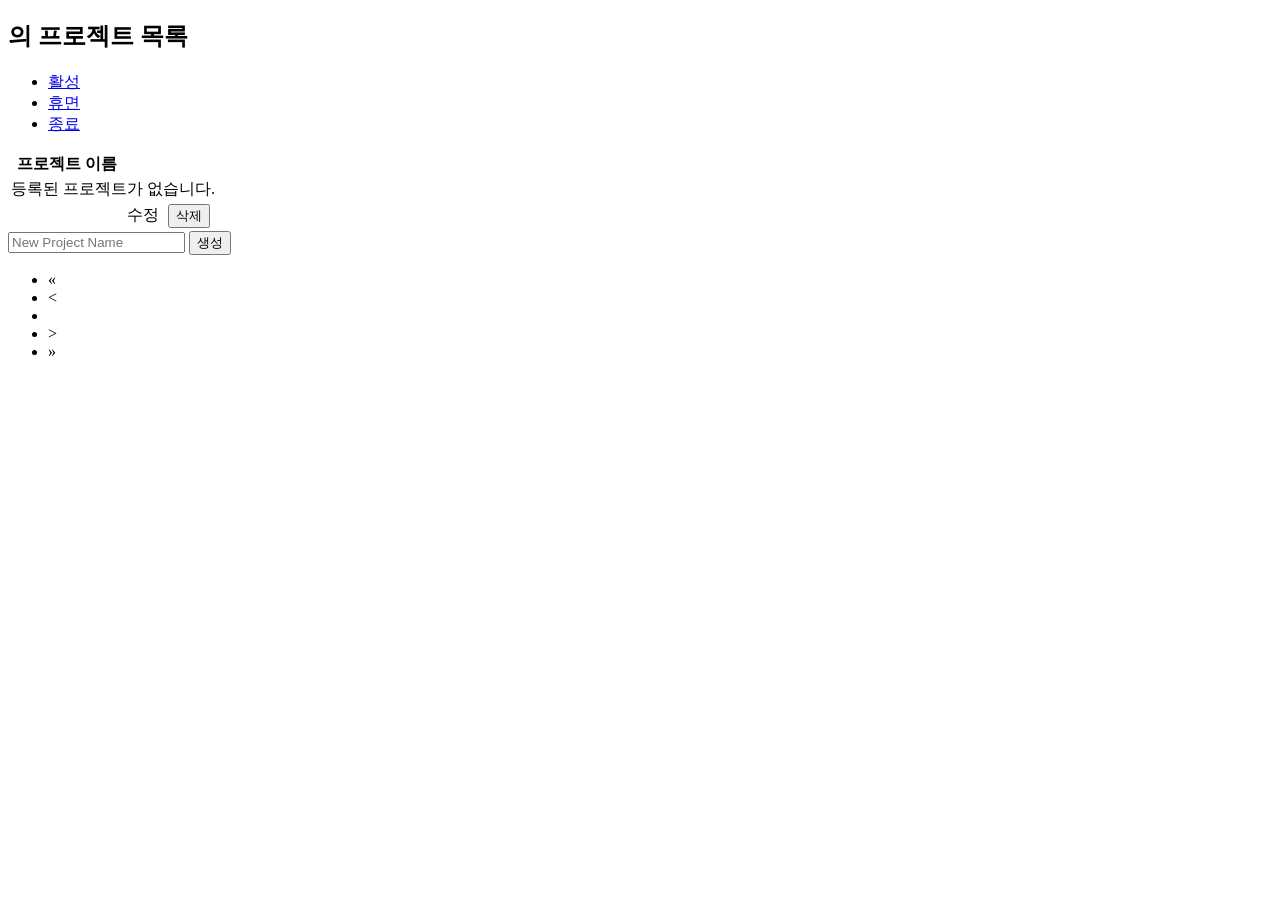
<file: src/main/resources/templates/index.html>
<!DOCTYPE html>
<html lang="en">
<head>
    <meta charset="UTF-8">
    <title>Home</title>
    <link rel="stylesheet" th:href="@{/css/styles.css}"/>
</head>
<body>

<div th:replace="~{fragment/header :: header}"></div>

<div class="container py-5">

    <h2 class="mb-4">
        <span th:text="${name}"></span>의 프로젝트 목록
    </h2>

    <ul class="nav nav-tabs mb-4">
        <li class="nav-item">
            <a class="nav-link" th:classappend="${status == 'active'} ? 'active'" href="/">활성</a>
        </li>
        <li class="nav-item">
            <a class="nav-link" th:classappend="${status == 'dormant'} ? 'active'" href="?status=dormant">휴면</a>
        </li>
        <li class="nav-item">
            <a class="nav-link" th:classappend="${status == 'terminate'} ? 'active'" href="?status=terminate">종료</a>
        </li>
    </ul>

    <table class="table table-hover align-middle">
        <thead class="table-light">
        <tr>
            <th class="w-75">프로젝트 이름</th>
            <th></th>
            <th></th>
        </tr>
        </thead>

        <tbody>
        <tr th:if="${projects.isEmpty()}">
            <td colspan="3" class="text-center text-muted py-4">
                등록된 프로젝트가 없습니다.
            </td>
        </tr>

        <tr th:each="project : ${projects.content}">
            <td>
                <a th:href="@{/projects/{projectId}(projectId=${project.id()})}" th:text="${project.name()}" class="text-dark text-decoration-none fw-semibold">
                </a>
            </td>

            <td>
                <a th:href="@{/projects/{projectId}/modify(projectId=${project.id()})}" class="btn btn-outline-warning btn-sm w-100">
                    수정
                </a>
            </td>

            <td>
                <form th:action="@{/projects/{projectId}/delete(projectId=${project.id()})}" method="post">
                    <button type="submit" class="btn btn-danger btn-sm w-100">
                        삭제
                    </button>
                </form>
            </td>
        </tr>
        </tbody>
    </table>

    <div class="card shadow-sm p-3 mt-4">
        <form th:action="@{/projects}" th:object="${projectCreateRequest}" method="post" class="d-flex gap-2">
            <input type="text" th:field="*{projectName}" placeholder="New Project Name" class="form-control w-75" required/>

            <button type="submit" class="btn btn-primary w-25">생성</button>
            <div class="text-danger mt-2" th:errors="*{projectName}"></div>
        </form>
        <div class="mt-2 text-danger error-box" th:text="${errorMsg}"></div>
    </div>

</div>
<div th:if="${!projects.isEmpty()}">
    <nav aria-label="Page navigation"
         th:with="
            pageNumber=${projects.number},
            totalPages=${projects.totalPages},
            pageBlock=5,
            startPage=${(pageNumber / pageBlock) * pageBlock + 1},
            endPage=${(startPage + pageBlock - 1) > totalPages ? totalPages : (startPage + pageBlock - 1)}
         ">

        <ul class="pagination justify-content-center">

            <!-- 처음 -->
            <li class="page-item" th:classappend="${projects.first} ? 'disabled'">
                <a class="page-link"
                   th:href="@{/(page=0,size=${projects.size},status=${status})}">
                    &laquo;
                </a>
            </li>

            <!-- 이전 -->
            <li class="page-item" th:classappend="${projects.first} ? 'disabled'">
                <a class="page-link"
                   th:href="@{/(page=${pageNumber-1},size=${projects.size},status=${status})}">
                    &lt;
                </a>
            </li>

            <!-- 페이지 번호 -->
            <li class="page-item"
                th:each="page : ${#numbers.sequence(startPage,endPage)}"
                th:classappend="${page == pageNumber + 1} ? 'active'">

                <a class="page-link"
                   th:text="${page}"
                   th:href="@{/(page=${page-1},size=${projects.size},status=${status})}">
                </a>
            </li>

            <!-- 다음 -->
            <li class="page-item" th:classappend="${projects.last} ? 'disabled'">
                <a class="page-link"
                   th:href="@{/(page=${pageNumber+1},size=${projects.size},status=${status})}">
                    &gt;
                </a>
            </li>

            <!-- 마지막 -->
            <li class="page-item" th:classappend="${projects.last} ? 'disabled'">
                <a class="page-link"
                   th:href="@{/(page=${totalPages-1},size=${projects.size},status=${status})}">
                    &raquo;
                </a>
            </li>

        </ul>
    </nav>
</div>
</body>
</html>
</file>
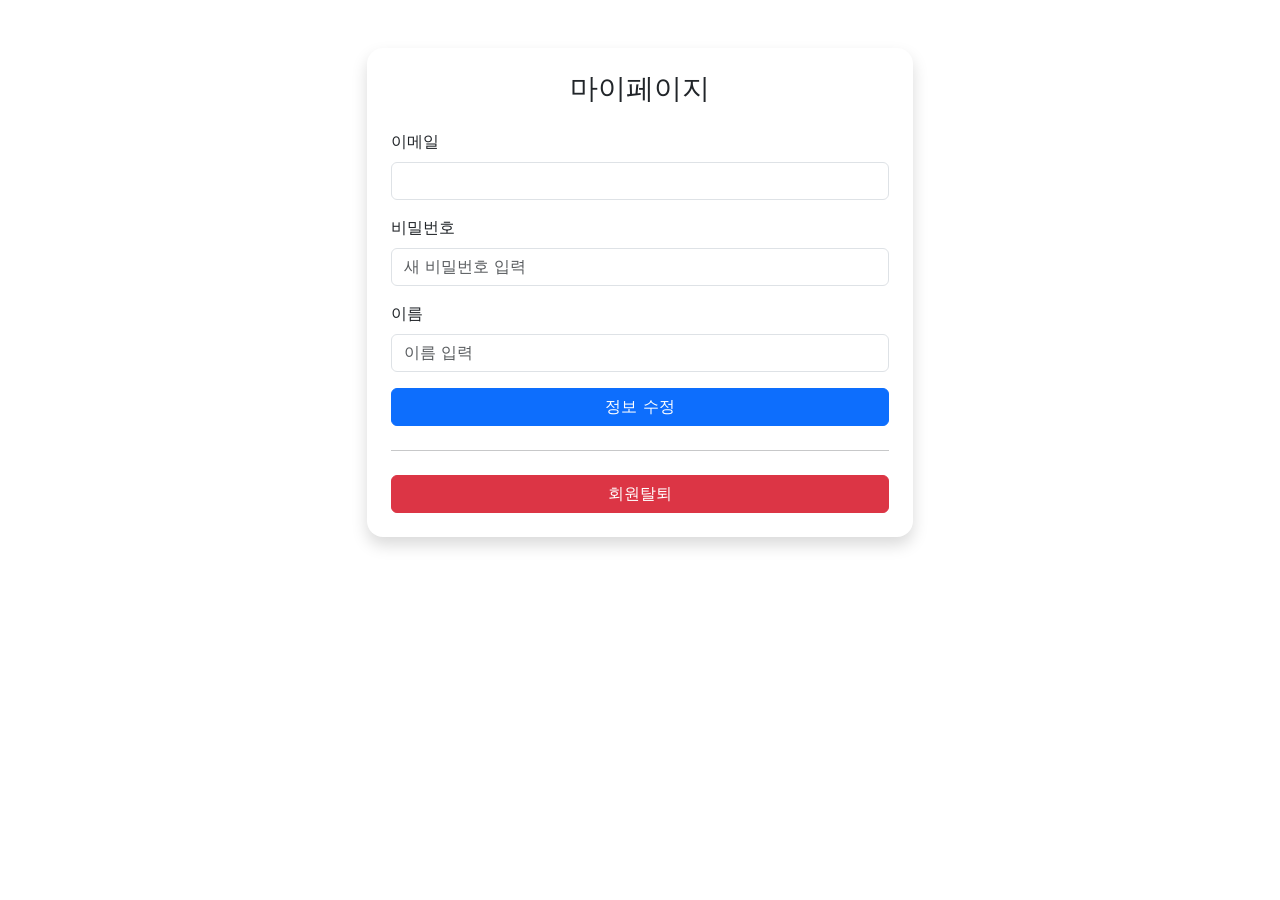
<file: src/main/resources/templates/account/mypage.html>
<!DOCTYPE html>
<html lang="en" xmlns:th="http://www.thymeleaf.org">
<head>
    <meta charset="UTF-8">
    <title>마이페이지</title>
    <link href="https://cdn.jsdelivr.net/npm/bootstrap@5.3.3/dist/css/bootstrap.min.css" rel="stylesheet">
    <link rel="stylesheet" th:href="@{/css/styles.css}"/>
</head>

<body>
<div th:replace="~{fragment/header :: header}"></div>

<div class="container py-5">
    <div class="row justify-content-center">
        <div class="col-md-7 col-lg-6">

            <div class="card shadow border-0 rounded-4">
                <div class="card-body p-4">

                    <h3 class="text-center mb-4">마이페이지</h3>

                    <form th:action="@{/mypage}" th:object="${memberModifyRequest}" method="post">
                        <div class="mb-3">
                            <label class="form-label">이메일</label>
                            <input class="form-control" th:value="${email}" readonly/>
                        </div>

                        <div class="mb-3">
                            <label class="form-label">비밀번호</label>
                            <input class="form-control" type="password" th:field="*{password}" placeholder="새 비밀번호 입력"/>
                            <div class="text-danger small mt-1" th:errors="*{password}"></div>
                        </div>

                        <div class="mb-3">
                            <label class="form-label">이름</label>
                            <input class="form-control" th:field="*{name}" placeholder="이름 입력"/>
                            <div class="text-danger small mt-1" th:errors="*{name}"></div>
                        </div>

                        <button class="btn btn-primary w-100" type="submit">정보 수정</button>
                    </form>

                    <hr class="my-4">


                    <form th:action="@{/withdraw}" method="post">
                        <button type="submit" class="btn btn-danger w-100">
                            회원탈퇴
                        </button>
                    </form>

                </div>
            </div>

        </div>
    </div>
</div>

</body>
</html>
</file>
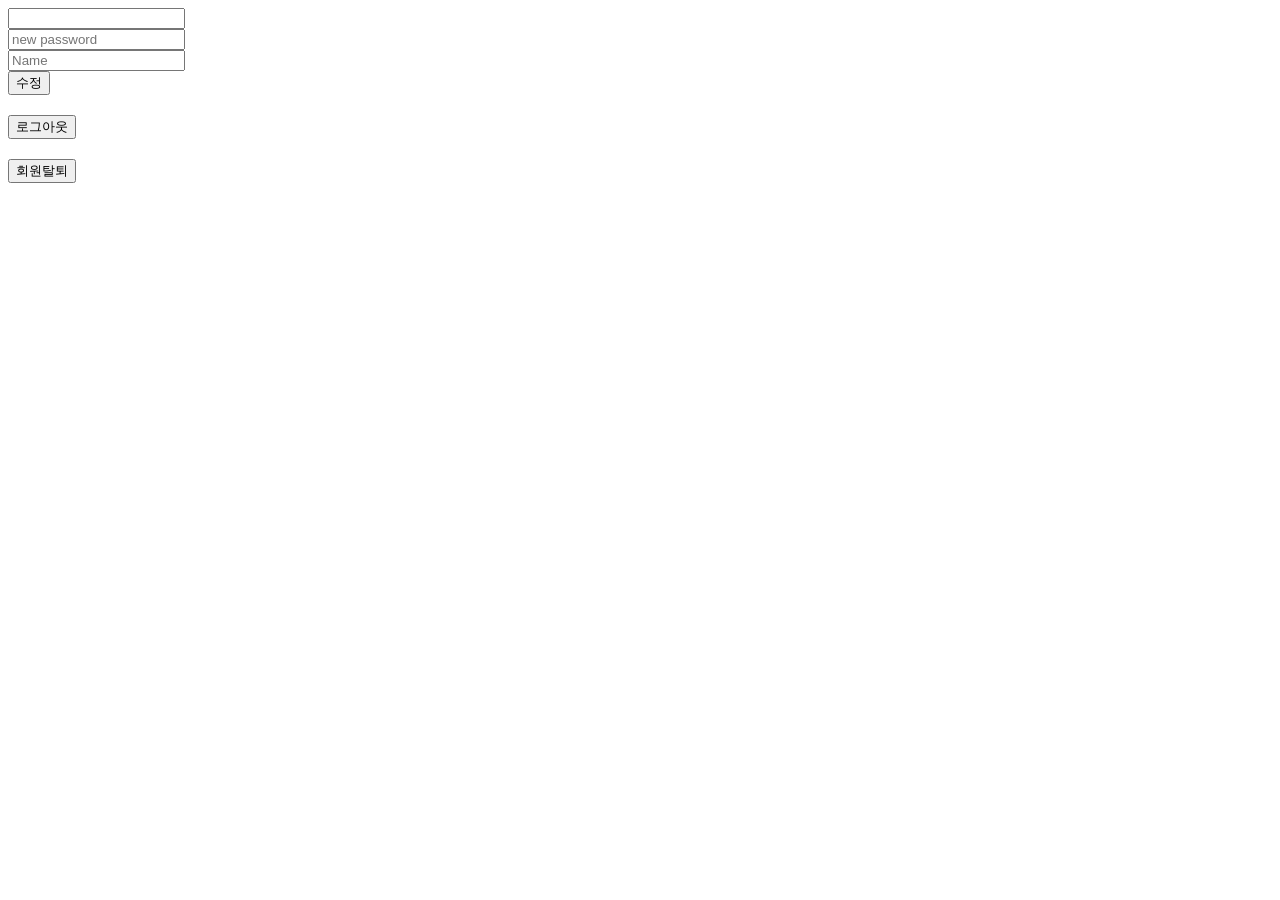
<file: src/main/resources/templates/layout/mypage.html>
<!DOCTYPE html>
<html lang="en">
<head>
    <meta charset="UTF-8">
    <title>마이페이지</title>
</head>
<body>
    <form th:action="@{/mypage}" th:object="${memberModifyRequest}" method="post">
        <div class="row input-group-newsletter">
            <div class="col">
                <input class="form-control" th:value="${email}" readonly/>
            </div>
        </div>

        <div class="row input-group-newsletter mt-3">
            <div class="col">
                <input class="form-control" type="password" th:field="*{password}" placeholder="new password"/>
                <div class="text-muted mt-2" th:errors="*{password}"></div>
            </div>
        </div>

        <div class="row input-group-newsletter  mt-3">
            <div class="col">
                <input class="form-control" th:field="*{name}" placeholder="Name"/>
                <div class="text-muted mt-2" th:errors="*{name}"></div>
            </div>
        </div>

        <div class="row mt-4">
            <button class="btn btn-primary" type="submit">
                수정
            </button>
        </div>
    </form>

    <form th:action="@{/logout}" method="post" style="margin-top: 20px;">
        <button type="submit" class="btn btn-danger">
            로그아웃
        </button>
    </form>

    <form th:action="@{/delete}" method="post" style="margin-top: 20px;">
        <button type="submit" class="btn btn-danger">
            회원탈퇴
        </button>
    </form>
</body>
</html>
</html>
</file>
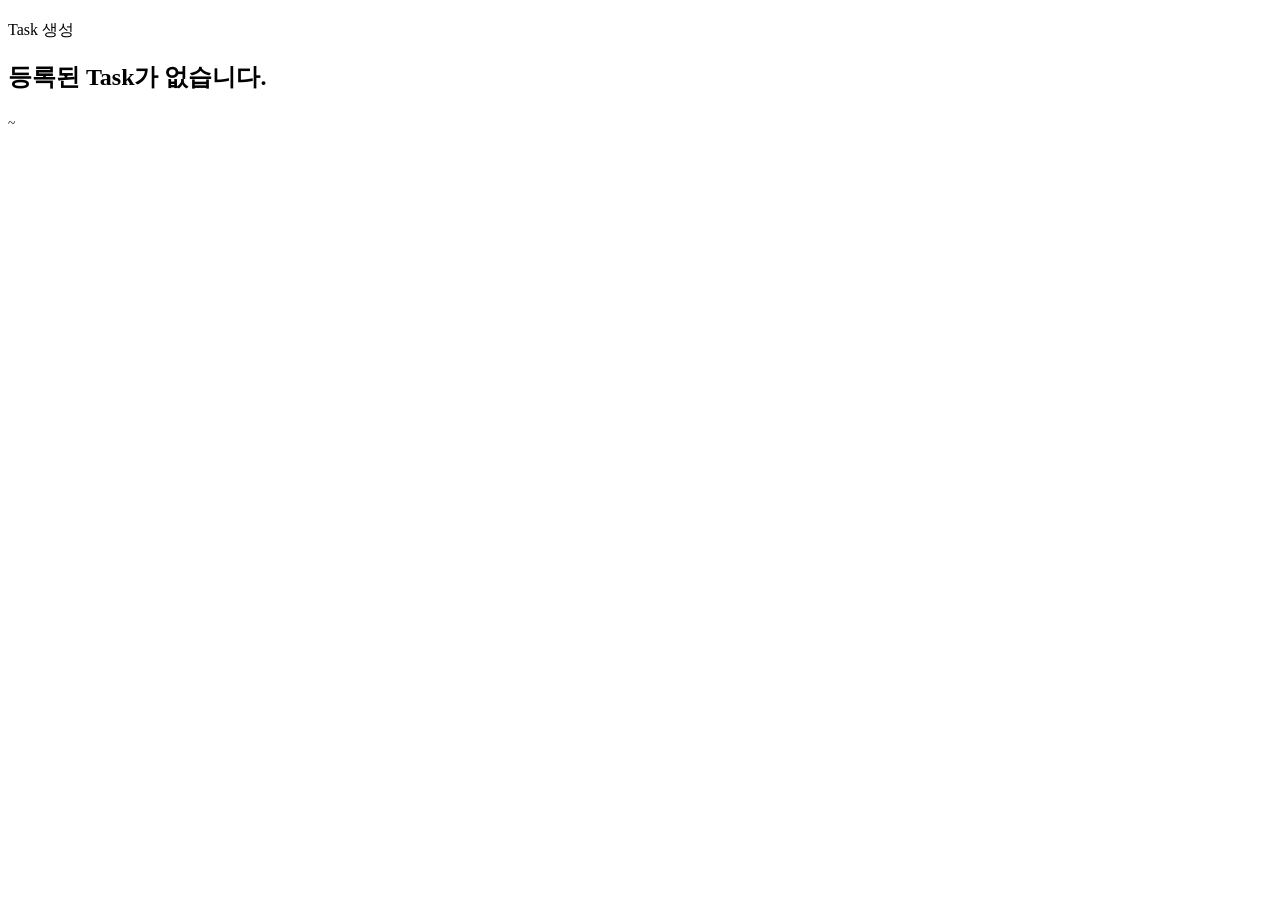
<file: src/main/resources/templates/project/projectDetail.html>
<!DOCTYPE html>
<html lang="en">
<head>
    <meta charset="UTF-8">
    <title>Project 상세</title>
    <link rel="stylesheet" th:href="@{/css/styles.css}">
</head>
<body>

<div th:replace="~{fragment/header :: header}"></div>

<div class="container py-5">
    <div class="d-flex justify-content-between align-items-center mb-5">
        <h2 th:text="${project.name()}"></h2>

        <a class="btn btn-outline-primary"
           th:href="@{/projects/{projectId}/tasks(projectId=${project.id()})}">
            Task 생성
        </a>
    </div>

    <div th:if="${#lists.isEmpty(tasks)}">
        <h2 class="text-muted mb-5">등록된 Task가 없습니다.</h2>
    </div>

    <div th:each="milestone : ${milestones}"
         class="card shadow-sm mb-4">

        <div class="card-header fw-bold"
             th:text="${milestone.name()}">
        </div>

        <div class="card-body">

            <!-- task 있을 때 -->
            <a th:each="task : ${tasks}"
               th:if="${task.milestoneId == milestone.id}"
               class="card mb-3 text-decoration-none text-dark border"

               th:href="@{/projects/{projectId}/tasks/{taskId}
               (projectId=${project.id()},taskId=${task.id})}">

                <div class="card-body
                            d-flex
                            justify-content-between
                            align-items-center">

                    <span class="fw-semibold"
                          th:text="${task.title}">
                    </span>

                    <small class="text-muted">
                        <span th:text="${task.startDate}"></span>
                        ~
                        <span th:text="${task.deadline}"></span>
                    </small>

                </div>
            </a>

        </div>
    </div>

</div>

</body>
</html>
</file>
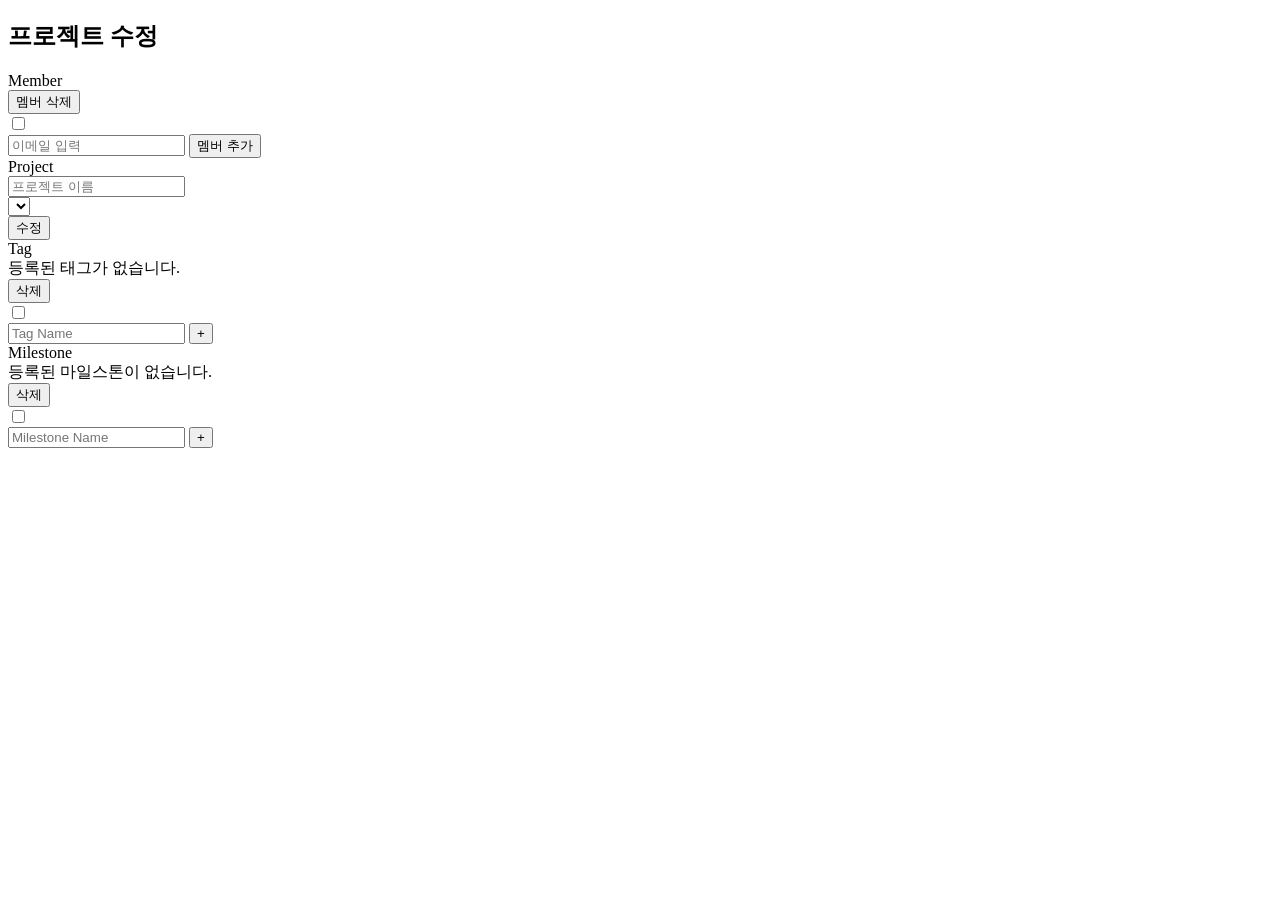
<file: src/main/resources/templates/project/projectModify.html>
<!DOCTYPE html>
<html lang="en">
<head>
    <meta charset="UTF-8">
    <title>프로젝트 수정</title>
    <link rel="stylesheet" th:href="@{/css/styles.css}"/>
</head>
<body>

    <div th:replace="~{fragment/header :: header}"></div>
        <h2 class="text-center mt-5">프로젝트 수정</h2>

    <div class="container py-5">
            <div class="mt-3">
                <div class="card shadow-sm h-100">
                    <div class="card-header fw-bold">Member</div>
                    <div class="card-body d-flex flex-column">

                        <div class="flex-grow-1">
                            <div th:if="${setting.adminUserId()} == ${loginUserId}">
                                <form th:action="@{/projects/{projectId}/members/delete(projectId=${setting.projectResponse().id()})}" method="post">

                                    <div class="d-flex justify-content-end mb-2">
                                        <button class="btn btn-outline-danger btn-sm" type="submit">
                                            멤버 삭제
                                        </button>
                                    </div>

                                    <div th:each="member : ${setting.memberListResponse().data()}" class="mb-2">

                                        <input type="checkbox" name="userIds" th:value="${member.id()}" th:id="|member-${member.id()}|" th:disabled="${setting.adminUserId()} == ${member.id()}"/>
                                        <label th:for="|member-${member.id()}|" th:text="${member.name()}"></label>

                                    </div>
                                </form>
                                <form class="mt-2" th:action="@{/projects/{projectId}/members(projectId=${setting.projectResponse().id()})}" method="post">
                                    <div class="input-group">
                                        <input class="form-control" type="email" name="email" placeholder="이메일 입력" required>
                                        <button class="btn btn-primary btn-sm" type="submit">멤버 추가</button>
                                    </div>
                                </form>
                            </div>
                            <div th:unless="${setting.adminUserId()} == ${loginUserId}">
                                <div th:each="member : ${setting.memberListResponse().data()}" th:text="${member.name()}"></div>
                            </div>
                        </div>

                        <div class="mt-2 text-danger" th:text="${memberError}"></div>
                    </div>
                </div>
            </div>

            <div class="mt-3">
                <div class="card shadow-sm mb-4">
                    <div class="card-header fw-bold">Project</div>
                    <div class="card-body">
                        <form th:action="@{/projects/{projectId}/modify(projectId=${setting.projectResponse().id()})}" th:object="${projectModifyRequest}" method="post">
                            <input class="form-control mb-2" type="text" th:field="*{projectName}" placeholder="프로젝트 이름">

                            <div class="text-danger mb-2" th:errors="*{projectName}"></div>

                            <select class="form-select mb-3" th:field="*{status}" required>
                                <option th:each="status : ${projectStatus}" th:value="${status.name}" th:text="${status.name}"></option>
                            </select>

                            <div class="d-flex justify-content-end">
                                <button class="btn btn-primary" type="submit">수정</button>
                            </div>
                        </form>
                    </div>
                </div>

                <div class="row g-4">
                    <div class="col-md-6">
                        <div class="card shadow-sm h-100">
                            <div class="card-header fw-bold">Tag</div>
                            <div class="card-body">
                                <span class="text-danger" th:if="${#lists.isEmpty(setting.tagResponses())}">등록된 태그가 없습니다.</span>

                                <form th:action="@{/projects/{projectId}/tags/delete(projectId=${setting.projectResponse().id()})}" method="post">
                                    <div class="d-flex justify-content-end mb-0">
                                        <button class="btn btn-outline-danger btn-sm" type="submit">삭제</button>
                                    </div>
                                    <div th:each="tag : ${setting.tagResponses()}" class="mb-2">
                                        <input type="checkbox" name="tagIds" th:value="${tag.id()}" th:id="|tag-${tag.id()}|"/>
                                        <label th:for="|tag-${tag.id()}|" th:text="${tag.name()}"></label>
                                    </div>
                                </form>

                                <form class="mt-3" th:action="@{/projects/{projectId}/tags(projectId=${setting.projectResponse().id()})}" method="post">
                                    <div class="input-group">
                                        <input class="form-control" type="text" name="name" placeholder="Tag Name" required/>
                                        <button class="btn btn-primary btn-sm" type="submit">+</button>
                                    </div>
                                </form>

                            </div>
                        </div>
                    </div>

                    <div class="col-md-6">
                        <div class="card shadow-sm h-100">
                            <div class="card-header fw-bold">Milestone</div>
                            <div class="card-body">
                                <span class="text-danger" th:if="${#lists.isEmpty(setting.milestoneResponses())}">등록된 마일스톤이 없습니다.</span>

                                <form th:action="@{/projects/{projectId}/milestones/delete(projectId=${setting.projectResponse().id()})}" method="post">
                                    <div class="d-flex justify-content-end mb-0">
                                        <button class="btn btn-outline-danger btn-sm" type="submit">삭제</button>
                                    </div>
                                    <div th:each="milestone : ${setting.milestoneResponses()}" class="mb-2">
                                        <input type="checkbox" name="milestoneIds" th:value="${milestone.id()}" th:id="|milestone-${milestone.id()}|"/>

                                        <label th:for="|milestone-${milestone.id()}|" th:text="${milestone.name()}"></label>
                                    </div>

                                </form>

                                <form class="mt-3" th:action="@{/projects/{projectId}/milestones(projectId=${setting.projectResponse().id()})}" method="post">
                                    <div class="input-group">
                                        <input class="form-control" type="text" name="name" placeholder="Milestone Name" required/>
                                        <button class="btn btn-primary btn-sm" type="submit">+</button>
                                    </div>
                                </form>
                                <div class="mt-2 text-danger error-box" th:text="${milestoneError}"></div>
                            </div>
                        </div>
                    </div>
                </div>
            </div>
    </div>
</body>
</html>
</file>
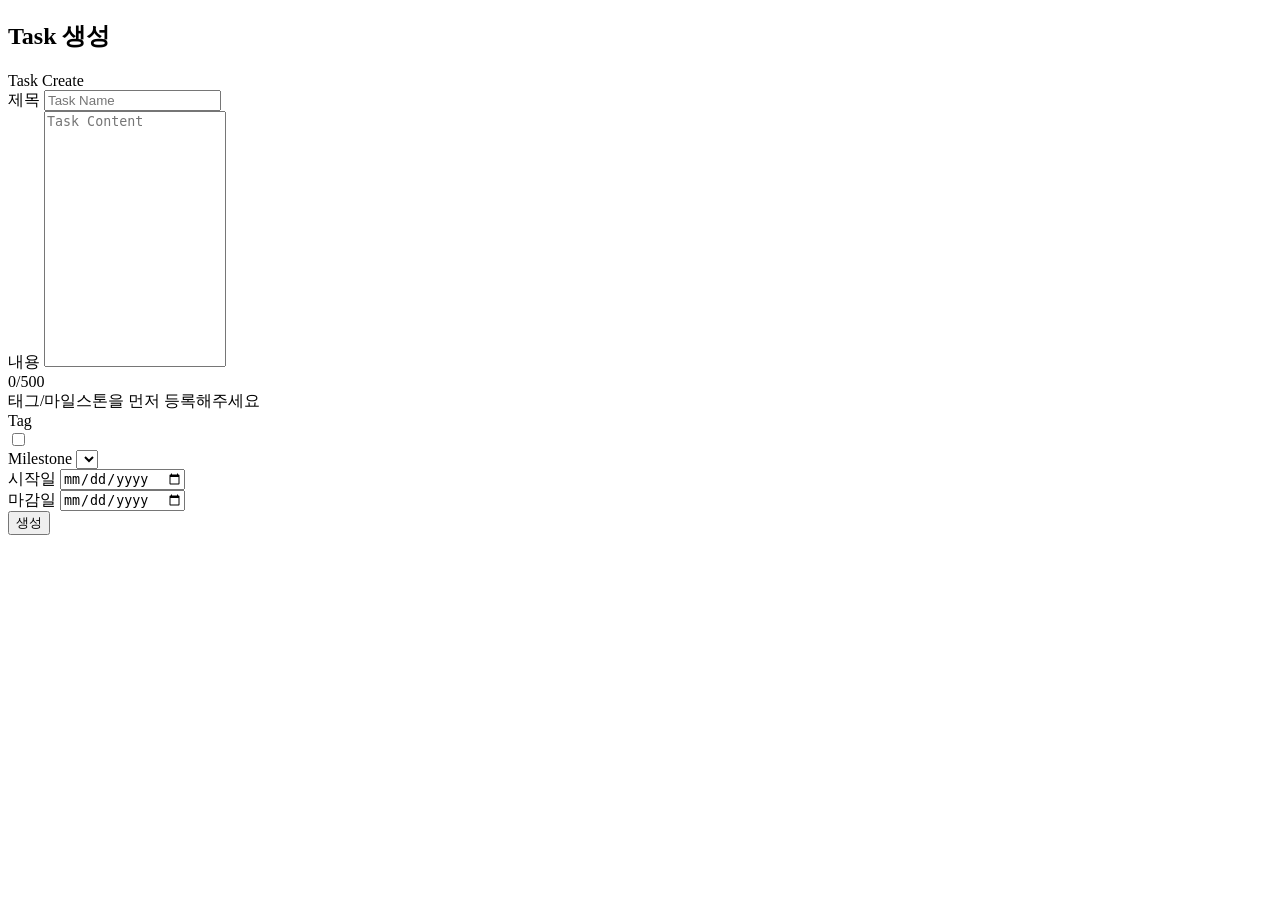
<file: src/main/resources/templates/task/taskCreate.html>
<!DOCTYPE html>
<html lang="en">
<head>
    <meta charset="UTF-8">
    <title>Task 생성</title>
    <link rel="stylesheet" th:href="@{/css/styles.css}">
</head>
<body>

<div th:replace="~{fragment/header :: header}"></div>

<div class="container py-5">
    <h2 class="text-center mb-5">Task 생성</h2>
    <div class="row justify-content-center">
        <div class="col-lg-8">
            <div class="card shadow-sm">
                <div class="card-header fw-bold">Task Create</div>

                <div class="card-body">
                    <form th:action="@{/projects/{projectId}/tasks(projectId=${projectId})}" th:object="${taskCreateRequest}" method="post">
                        <div class="mb-4">
                            <label class="form-label fw-semibold">제목</label>

                            <input class="form-control" type="text" th:field="*{title}" placeholder="Task Name"/>

                            <div class="text-danger mt-2" th:errors="*{title}"></div>
                        </div>

                        <div class="mb-4">
                            <label class="form-label fw-semibold">내용</label>

                            <textarea id="taskContent" class="form-control" style="resize: none; height: 250px"
                                      th:field="*{content}" rows="5" maxlength="500" placeholder="Task Content"></textarea>

                            <div class="text-end mt-1">
                                <span id="count">0</span>/500
                            </div>

                            <div class="text-danger mt-2" th:errors="*{content}"></div>
                        </div>

                        <div class="mb-4" th:if="${#lists.isEmpty(tags) || #lists.isEmpty(milestones)}">
                            <a class="btn btn-danger w-100" th:href="@{/projects/{projectId}/modify(projectId=${projectId})}">태그/마일스톤을 먼저 등록해주세요</a>
                        </div>

                        <div class="mb-4" th:unless="${#lists.isEmpty(tags)}">
                            <label class="form-label fw-semibold">Tag</label>
                            <div class="border rounded p-3">
                                <div th:each="tag : ${tags}" class="form-check mb-2">
                                    <input class="form-check-input" type="checkbox" th:field="*{tagIds}" th:value="${tag.id()}">

                                    <label class="form-check-label" th:text="${tag.name()}"></label>
                                </div>
                            </div>

                            <div class="text-danger mt-2" th:errors="*{tagIds}"></div>
                        </div>

                        <div class="mb-4" th:unless="${#lists.isEmpty(milestones)}">

                            <label class="form-label fw-semibold">Milestone</label>

                            <select class="form-select" name="milestoneId" required>
                                <option th:each="milestone : ${milestones}"
                                        th:value="${milestone.id()}"
                                        th:text="${milestone.name()}">
                                </option>
                            </select>
                        </div>

                        <div class="row mb-4">
                            <div class="col-md-6">
                                <label class="form-label fw-semibold">시작일</label>
                                <input type="date" class="form-control" id="startDate" name="startDate">
                            </div>

                            <div class="col-md-6">
                                <label class="form-label fw-semibold">마감일</label>
                                <input type="date" class="form-control" id="deadline" name="deadline">
                            </div>

                        </div>

                        <div class="d-flex justify-content-center">
                            <button type="submit" class="btn btn-primary px-4">생성</button>
                        </div>
                    </form>
                </div>
            </div>

        </div>
    </div>

</div>
<script>
    const textarea = document.getElementById('taskContent');
    const count = document.getElementById('count');

    const startDate = document.getElementById('startDate');
    const deadline = document.getElementById('deadline');

    function updateCount() {
        count.textContent = textarea.value.length;
    }

    function validateDates() {
        if (startDate.value) {
            deadline.min = startDate.value;
        }

        if (deadline.value) {
            startDate.max = deadline.value;
        }

        if (startDate.value && deadline.value && startDate.value > deadline.value) {
            alert('시작일은 마감일보다 늦을 수 없습니다.');
            deadline.value = '';
        }
    }

    textarea.addEventListener('input', updateCount);
    startDate.addEventListener('change', validateDates);
    deadline.addEventListener('change', validateDates);

    updateCount();
</script>

</body>
</html>
</file>
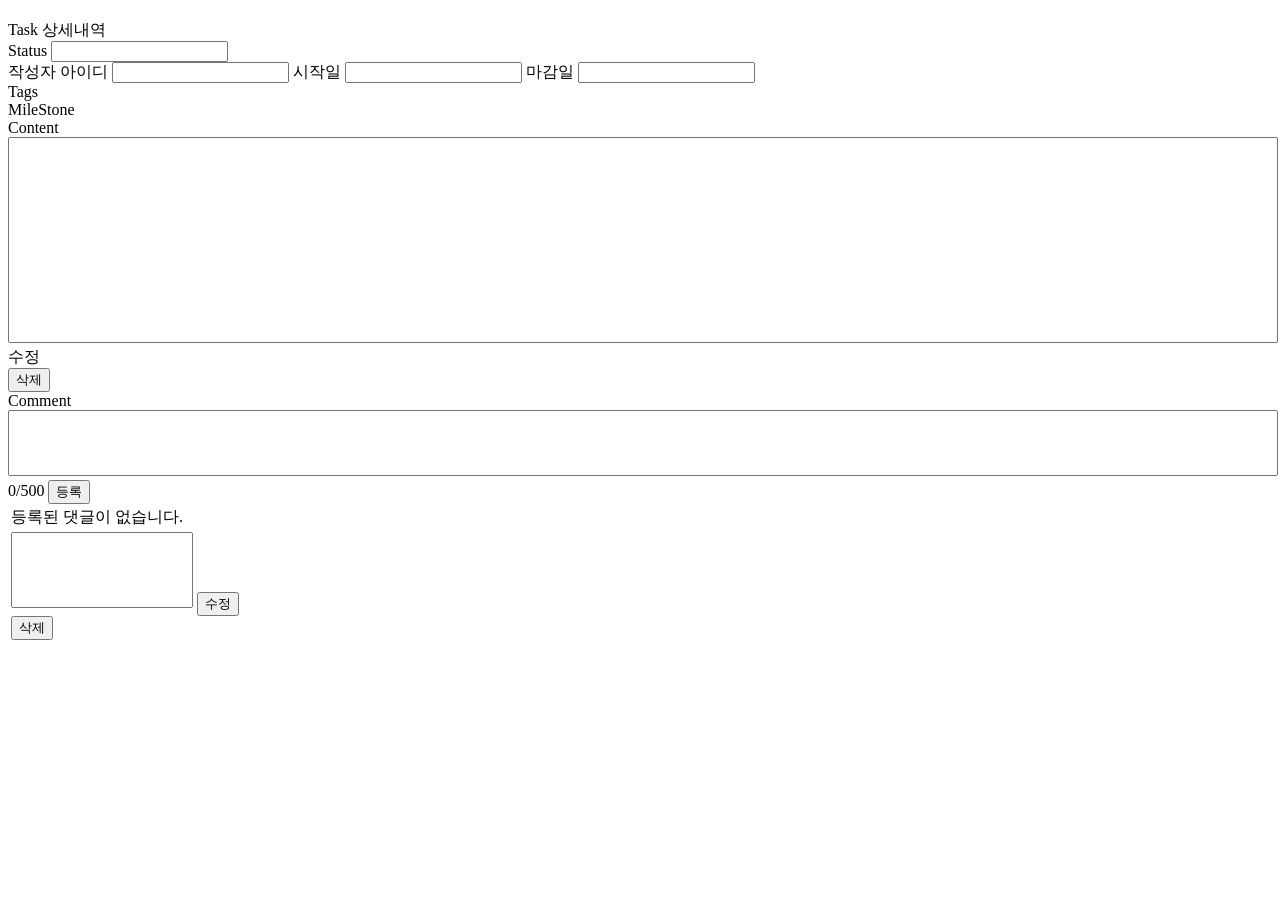
<file: src/main/resources/templates/task/taskDetail.html>
<!DOCTYPE html>
<html lang="en">
<head>
    <meta charset="UTF-8">
    <title>Task 상세</title>
    <link rel="stylesheet" th:href="@{/css/styles.css}">
</head>
<body>
    <div th:replace="~{fragment/header :: header}"></div>
    <h2 class="text-center mt-5" th:text="${task.title()}"></h2>

    <div class="container py-5">
        <div class="row g-4 justify-content-center">

            <!-- Task 상세 -->
            <div class="col-lg-6">
                <div class="card shadow-sm h-100">
                    <div class="card-header fw-bold">Task 상세내역</div>

                    <div class="card-body">
                        <div class="mb-4">
                            <label class="form-label fw-semibold">Status</label>
                            <input class="form-control" type="text"
                                   th:value="*{task.status().name()}" readonly/>
                        </div>

                        <div class="mb-4">
                            <label class="form-label fw-semibold">작성자 아이디</label>
                            <input class="form-control" type="text"
                                   th:value="*{task.writerId()}" readonly/>

                            <label class="form-label fw-semibold mt-4">시작일</label>
                            <input class="form-control" type="text"
                                   th:value="*{task.startDate()}" readonly/>

                            <label class="form-label fw-semibold mt-4">마감일</label>
                            <input class="form-control" type="text"
                                   th:value="*{task.deadline()}" readonly/>
                        </div>

                        <div class="mb-4">
                            <label class="form-label fw-semibold">Tags</label>
                            <div>
                                <div class="btn btn-outline-primary"
                                     th:each="tag : ${task.tags()}"
                                     th:text="${tag.name()}"></div>
                            </div>
                        </div>

                        <div class="mb-4">
                            <label class="form-label fw-semibold">MileStone</label>
                            <div>
                                <div class="btn btn-outline-primary" th:text="${task.milestoneName()}"></div>
                            </div>
                        </div>

                        <div class="mb-4">
                            <label class="form-label fw-semibold">Content</label>
                            <textarea class="rounded-3 p-3"
                                      style="height: 200px; width: 100%; resize: none;"
                                      th:text="${task.content()}" readonly></textarea>
                        </div>

                        <div class="d-flex justify-content-end gap-2 mt-3">
                            <a class="btn btn-outline-warning"
                               th:href="@{/projects/{projectId}/tasks/{taskId}/modify(projectId=${projectId}, taskId=${task.id()})}">
                                수정
                            </a>
                            <form th:action="@{/projects/{projectId}/tasks/{taskId}/delete(projectId=${projectId}, taskId=${task.id()})}"
                                  method="post">
                                <button class="btn btn-danger" type="submit">삭제</button>
                            </form>
                        </div>
                    </div>
                </div>
            </div>

            <!-- Comment -->
            <div class="col-lg-6">
                <div class="card shadow-sm h-100">
                    <div class="card-header fw-bold">Comment</div>

                    <div class="card-body">
                        <div class="mt-2">
                            <form th:action="@{/projects/{projectId}/tasks/{taskId}/comments(projectId=${projectId}, taskId=${task.id()})}"
                                  th:object="${commentAddTaskRequest}"
                                  method="post">

                            <textarea id="createContent"
                                      class="rounded-3 p-3"
                                      style="height: 60px; width: 100%; resize: none;"
                                      maxlength="500"
                                      th:field="*{content}"></textarea>

                                <div class="text-danger mt-1" th:errors="*{content}"></div>

                                <div class="d-flex justify-content-between align-items-center mt-2">
                                    <span><span id="createCount">0</span>/500</span>
                                    <button class="btn btn-primary" type="submit">등록</button>
                                </div>
                            </form>
                        </div>

                        <div class="mt-4">
                            <table class="table table-hover">
                                <tbody>
                                <tr th:if="${#lists.isEmpty(comments)}">
                                    <td>등록된 댓글이 없습니다.</td>
                                </tr>

                                <tr th:each="comment : ${comments}">
                                    <td>
                                        <div th:if="${comment.writerId() == loginUserId}">
                                            <div class="d-flex align-items-center gap-2">

                                                <form th:action="@{/projects/{projectId}/tasks/{taskId}/comments/{commentId}/modify(projectId=${projectId}, taskId=${task.id()}, commentId=${comment.id()})}" method="post" class="d-flex align-items-center gap-2 flex-grow-1">

                                                <textarea name="content"
                                                          class="rounded-3 p-3 flex-grow-1"
                                                          style="height: 70px; resize: none;"
                                                          maxlength="500"
                                                          th:text="${comment.content()}"></textarea>

                                                    <button class="btn btn-warning" type="submit">수정</button>
                                                </form>

                                                <form th:action="@{/projects/{projectId}/tasks/{taskId}/comments/{commentId}/delete(projectId=${projectId},taskId=${task.id()},commentId=${comment.id()})}"
                                                      method="post">
                                                    <button class="btn btn-danger" type="submit">삭제</button>
                                                </form>

                                            </div>
                                        </div>

                                        <div th:unless="${comment.writerId() == loginUserId}">
                                            <span th:text="${comment.content()}"></span>
                                        </div>

                                    </td>
                                </tr>

                                </tbody>
                            </table>
                        </div>

                    </div>
                </div>
            </div>

        </div>
    </div>
    <script>
        const createArea = document.getElementById('createContent');
        const createCnt = document.getElementById('createCount');

        function updateCreateCount() {
            createCnt.textContent = createArea.value.length;
        }

        createArea.addEventListener('input', updateCreateCount);

        updateCreateCount();
    </script>
</body>
</html>
</file>
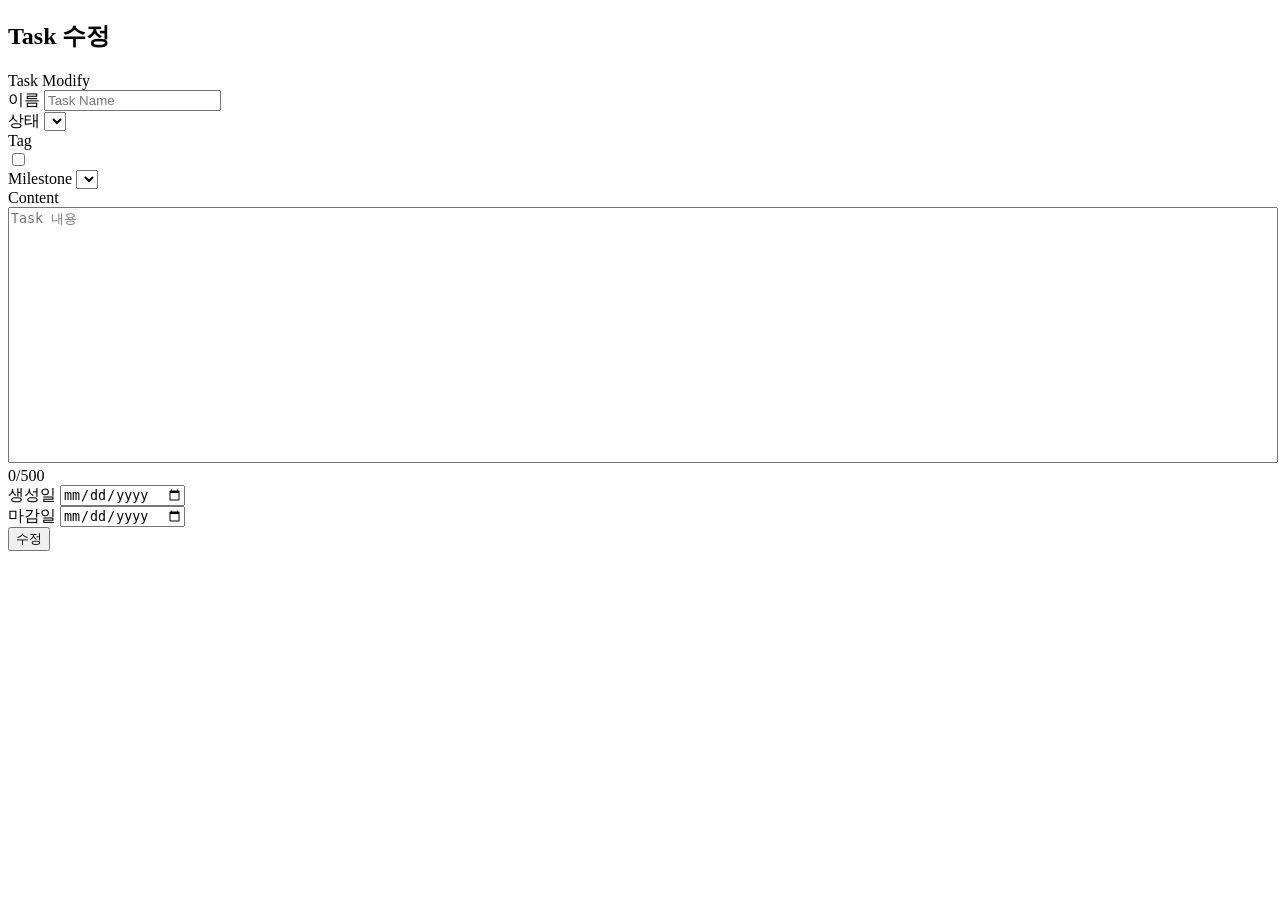
<file: src/main/resources/templates/task/taskModify.html>
<!DOCTYPE html>
<html lang="en">
<head>
    <meta charset="UTF-8">
    <title>Task 수정</title>
    <link rel="stylesheet" th:href="@{/css/styles.css}">
</head>
<body>

<div th:replace="~{fragment/header :: header}"></div>

<div class="container py-5">
    <h2 class="text-center mb-5">Task 수정</h2>

    <div class="row justify-content-center">
        <div class="col-lg-8">
            <div class="card shadow-sm">
                <div class="card-header fw-bold">Task Modify</div>

                <div class="card-body">
                    <form th:action="@{/projects/{projectId}/tasks/{taskId}/modify(projectId=${projectId}, taskId=${taskId})}" th:object="${taskModifyRequest}" method="post">
                        <div class="mb-4">
                            <label class="form-label fw-semibold">이름</label>
                            <input class="form-control" type="text" th:field="*{title}" placeholder="Task Name"/>
                            <div class="text-danger mt-2" th:errors="*{title}"></div>
                        </div>

                        <div class="mb-4">
                            <label class="form-label fw-semibold">상태</label>
                            <select class="form-select" th:field="*{status}" required>
                                <option th:each="status : ${taskStatus}" th:value="${status.name}" th:text="${status.name}" ></option>
                            </select>
                        </div>

                        <div class="mb-4">
                            <label class="form-label fw-semibold">Tag</label>
                            <div th:each="tag : ${tags}" class="form-check">
                                <input class="form-check-input" type="checkbox" th:field="*{tagIds}" th:value="${tag.id()}">
                                <label class="form-check-label" th:text="${tag.name()}"></label>
                            </div>
                            <div class="text-danger mt-2" th:errors="*{tagIds}"></div>
                        </div>

                        <div class="mb-4">
                            <label class="form-label fw-semibold">Milestone</label>
                            <select class="form-select" th:field="*{milestoneId}" required>
                                <option th:each="milestone : ${milestones}" th:value="${milestone.id()}" th:text="${milestone.name()}" ></option>
                            </select>
                        </div>


                        <div class="mb-4">
                            <label class="form-label fw-semibold">Content</label>
                            <div></div>
                            <textarea id="taskContent" class="rounded-3 p-3" style="resize: none; width: 100%; height: 250px" th:field="*{content}" placeholder="Task 내용" maxlength="500"></textarea>

                            <div class="text-end mt-1">
                                <span id="count">0</span>/500
                            </div>

                            <div class="text-danger mt-2" th:errors="*{content}"></div>
                        </div>


                        <div class="mb-2">
                            <label for="startDate" class="form-label fw-semibold">생성일</label>
                            <input id="startDate" type="date" class="form-control" th:field="*{startDate}">
                        </div>

                        <div class="mb-2">
                            <label for="deadline" class="form-label fw-semibold">마감일</label>
                            <input id = "deadline" type="date" class="form-control" th:field="*{deadline}">
                        </div>

                        <div class="d-flex justify-content-center mt-3">
                            <button type="submit" class="btn btn-primary px-5">수정</button>
                        </div>
                    </form>
                </div>
            </div>
        </div>
    </div>
</div>
<script>
    const textarea = document.getElementById('taskContent');
    const count = document.getElementById('count');

    const startDate = document.getElementById('startDate');
    const deadline = document.getElementById('deadline');

    function updateCount() {
        count.textContent = textarea.value.length;
    }

    function validateDates() {
        if (startDate.value) {
            deadline.min = startDate.value;
        }

        if (deadline.value) {
            startDate.max = deadline.value;
        }

        if (startDate.value && deadline.value && startDate.value > deadline.value) {
            alert('시작일은 마감일보다 늦을 수 없습니다.');
            deadline.value = '';
        }
    }

    textarea.addEventListener('input', updateCount);
    startDate.addEventListener('change', validateDates);
    deadline.addEventListener('change', validateDates);

    updateCount();
</script>
</body>
</html>
</file>
